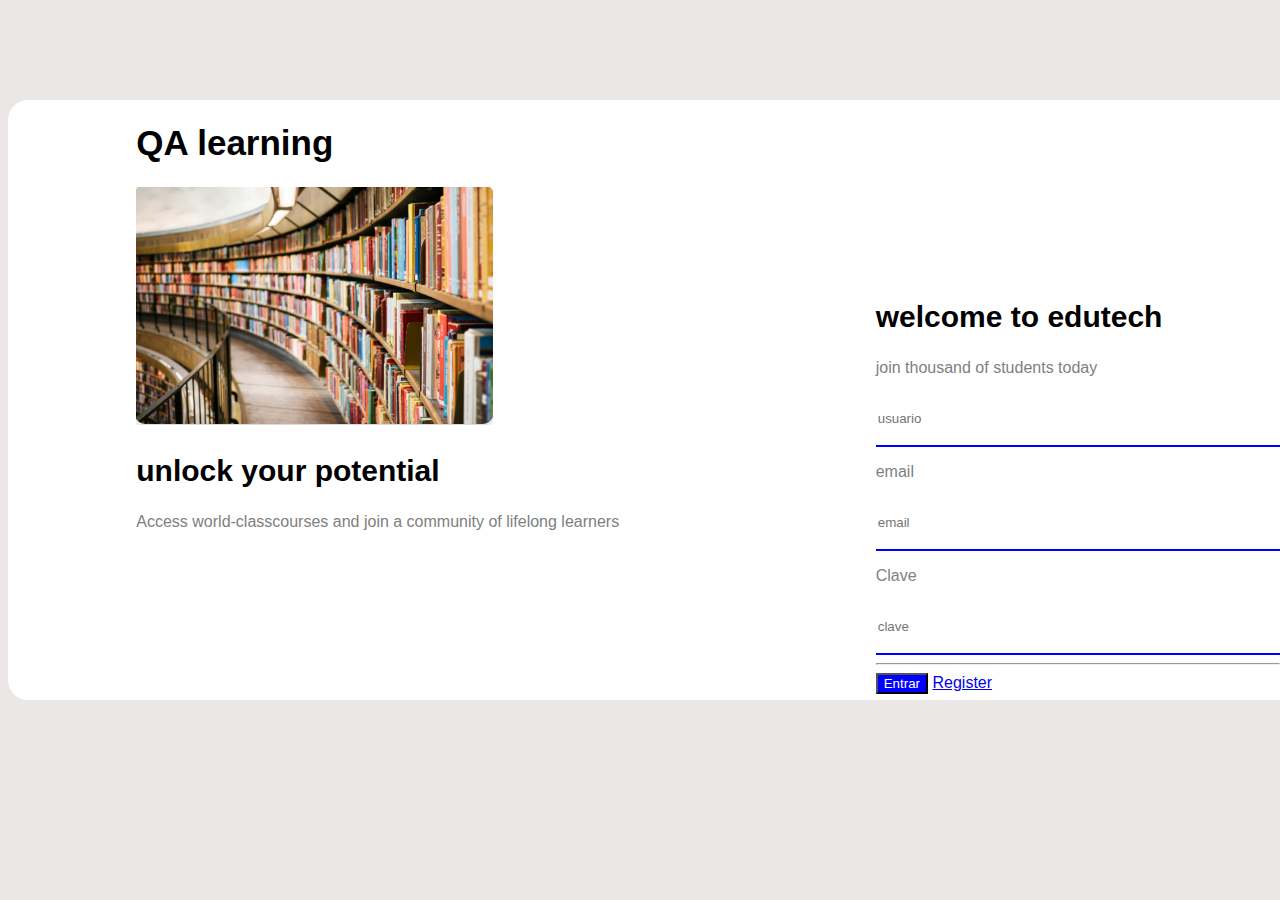
<file: feb-main/bujs-main/buyapp-main/buyapp-main/sim-js-main/simulacro/index.html>
<!DOCTYPE html>
<html lang="en">
<head>
    <meta charset="UTF-8">
    <meta name="viewport" content="width=device-width, initial-scale=1.0">
    <title>Document</title>
    <link rel="stylesheet" href="./css/style.css">
</head>
<body>
    
 <section class="conteiner">
        <div>
        <h1>QA learning</h1>
       <img src="Captura desde 2026-02-26 17-16-33.png" alt="">
        <h2>unlock your potential</h2>
        <p>Access world-classcourses and join a community of lifelong learners</p>
        </div>
      <div id="app">
       
      
      </div>
      </section>
    <script src="./js/main.js"></script>
</body>
</html>
</file>
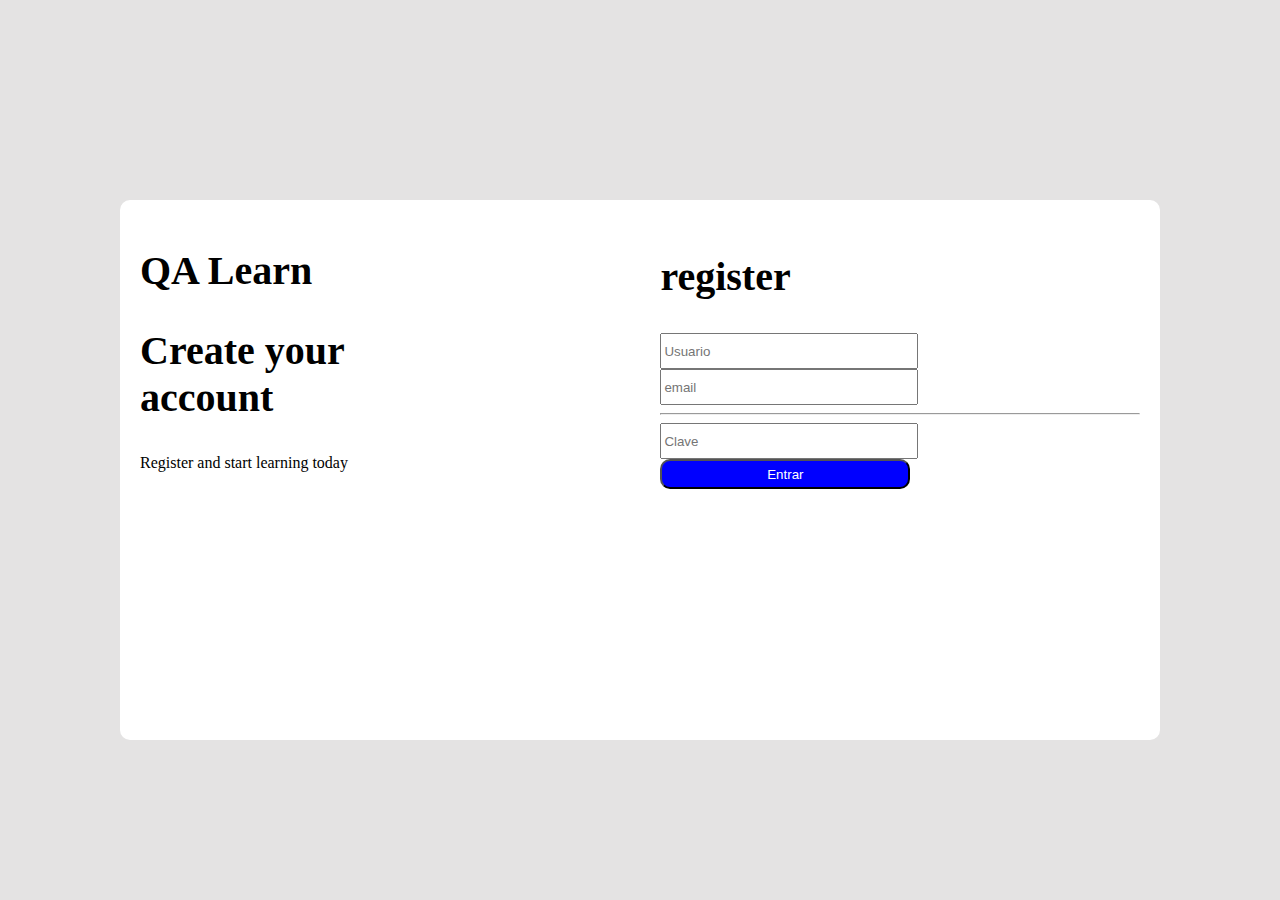
<file: feb-main/bujs-main/buyapp-main/buyapp-main/sim-js-main/simulacro/register.html>
<!DOCTYPE html>
<html lang="en">
<head>
    <meta charset="UTF-8">
    <meta name="viewport" content="width=device-width, initial-scale=1.0">
    <title>Document</title>
    <link rel="stylesheet" href="./css/register.css">
</head>
<body>
   <!DOCTYPE html>
<html lang="es">
<head>
    <meta charset="UTF-8">
    <title>Registro</title>
</head>
<body>
   
    <div class="container">
        <div>
            <h1>QA Learn</h1>
            <h2>Create your account</h2>
            <p>Register and start learning today</p>
        </div>
    
    <div class="display">
   <form class="login">
        <h2 >register</h2>

        <label for="usuario"></label>
        
        <input type="text" id="usuario" placeholder="Usuario">
        
        <input type="text" id="email" placeholder="email">
        <hr>
        <input type="password" id="clave" placeholder="Clave">
       
        <button class="button" type="submit">Entrar</button>

        <p id="mensaje"></p>
      </form>
    </div>
    </div>


    <script src="./js/reg.js" type="module"></script>
</body>
</html>
</file>
<file: feb-main/bujs-main/buyapp-main/buyapp-main/sim-js-main/simulacro/css/style.css>
body {
    font-family: Arial, Helvetica, sans-serif;
    background-color: rgb(235, 231, 231);
   
}

.conteiner {
    
    display: flex;
    justify-content:space-around;
    width: 1400px;
    margin: auto;
    background: white;
    margin-top: 100px;
    height: 600px;
    border-radius: 20px;
}
div .img{
    width: 500px;
    height: 400px;
    border-radius: 10px;
}
.button{
    background: blue;
    color: white;
}
.login{
    margin-top: 200px;
}
.input{
    width: 400px;
    height: 50px;
    border: none;              /* quita el borde por defecto */
    border-bottom: 2px solid blue; 
}
h1{
    font-size: 35px;
}
h2{
    font-size: 30px;
}
p{
    color: gray;
}
</file>
<file: feb-main/bujs-main/buyapp-main/buyapp-main/sim-js-main/simulacro/css/register.css>
body{
    background: rgb(228, 227, 227);
}
.container {
    display: flex;
    justify-content: center;
    gap: 200px;
   background:white;
    width: 300px;
    margin:auto;
    padding: 20px;
    border-radius: 10px;
   
    margin-top: 200px;
    width: 1000px;
    height: 500px;
  
}
h1{
    font-size: 40px;
}
h2{
    font-size: 40px;
}
.nav {
    font-size: 40px;
    display: flex;
    justify-content: space-around;
    background: gray;
}
input{
    height: 30px;
    width: 250px;
}
.button{
    background: blue;
    color: white;
    width: 250px;
    border-radius: 10px;
    height: 30px;
}
</file>
